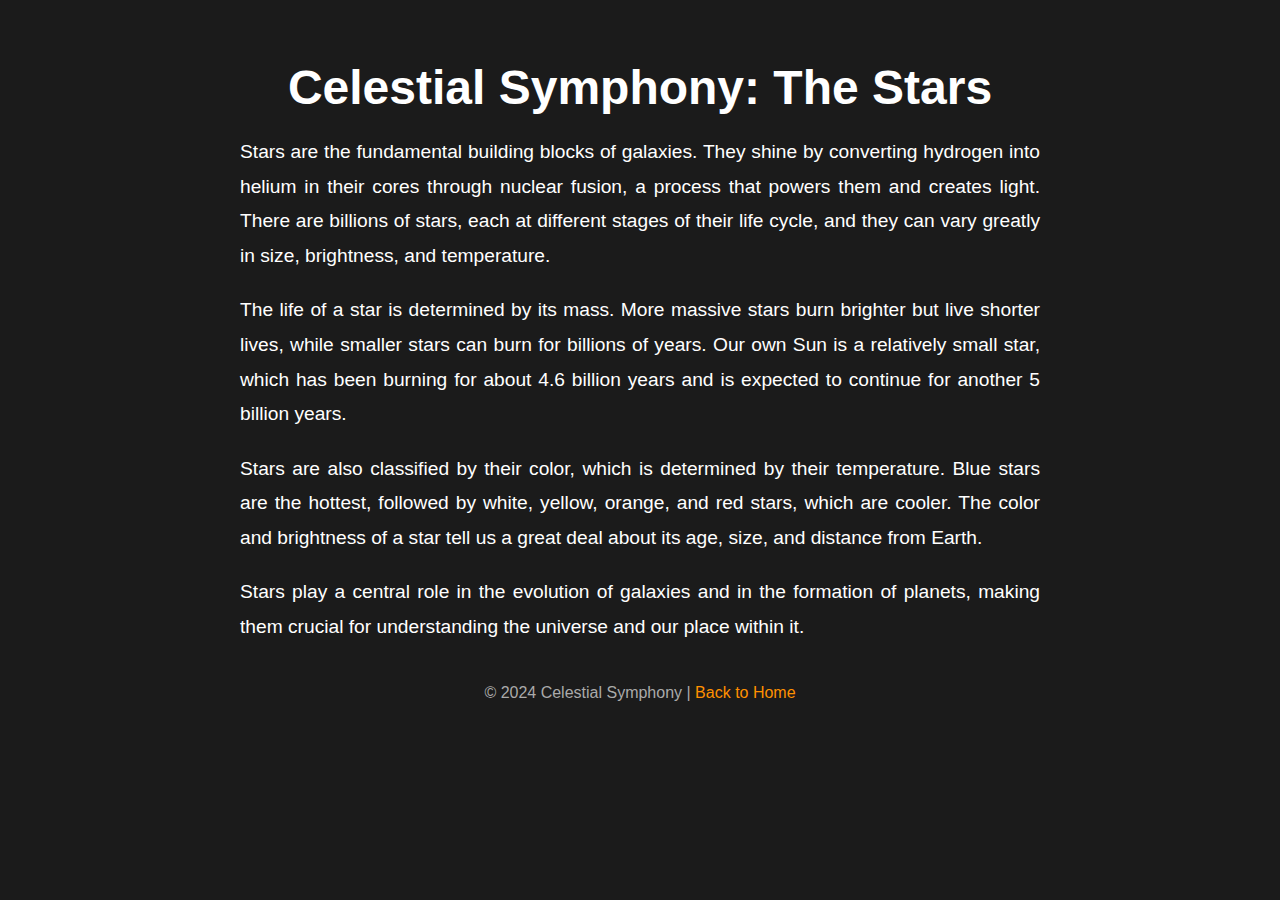
<file: celestial-symphony.html>
<!DOCTYPE html>
<html lang="en">
<head>
    <meta charset="UTF-8">
    <meta name="viewport" content="width=device-width, initial-scale=1.0">
    <title>Celestial Symphony - Stars</title>
    <style>
        body {
            font-family: 'Arial', sans-serif;
            background-color: #1b1b1b;
            color: #fff;
            padding: 20px;
        }

        h1 {
            font-size: 3rem;
            text-align: center;
            margin-bottom: 20px;
        }

        .content {
            max-width: 800px;
            margin: 0 auto;
        }

        .content p {
            font-size: 1.2rem;
            line-height: 1.8;
            margin-bottom: 20px;
            text-align: justify;
        }

        footer {
            text-align: center;
            margin-top: 40px;
            color: #aaa;
        }

        footer a {
            color: #ff9000;
            text-decoration: none;
        }

        footer a:hover {
            text-decoration: underline;
        }
    </style>
</head>
<body>
    <div class="content">
        <h1>Celestial Symphony: The Stars</h1>
        <p>
            Stars are the fundamental building blocks of galaxies. They shine by converting hydrogen into helium in their cores
            through nuclear fusion, a process that powers them and creates light. There are billions of stars, each at different
            stages of their life cycle, and they can vary greatly in size, brightness, and temperature.
        </p>
        <p>
            The life of a star is determined by its mass. More massive stars burn brighter but live shorter lives, while smaller
            stars can burn for billions of years. Our own Sun is a relatively small star, which has been burning for about 4.6
            billion years and is expected to continue for another 5 billion years.
        </p>
        <p>
            Stars are also classified by their color, which is determined by their temperature. Blue stars are the hottest,
            followed by white, yellow, orange, and red stars, which are cooler. The color and brightness of a star tell us
            a great deal about its age, size, and distance from Earth.
        </p>
        <p>
            Stars play a central role in the evolution of galaxies and in the formation of planets, making them crucial for
            understanding the universe and our place within it.
        </p>
    </div>

    <footer>
        <p>&copy; 2024 Celestial Symphony | <a href="index.html">Back to Home</a></p>
    </footer>
</body>
</html>
</file>
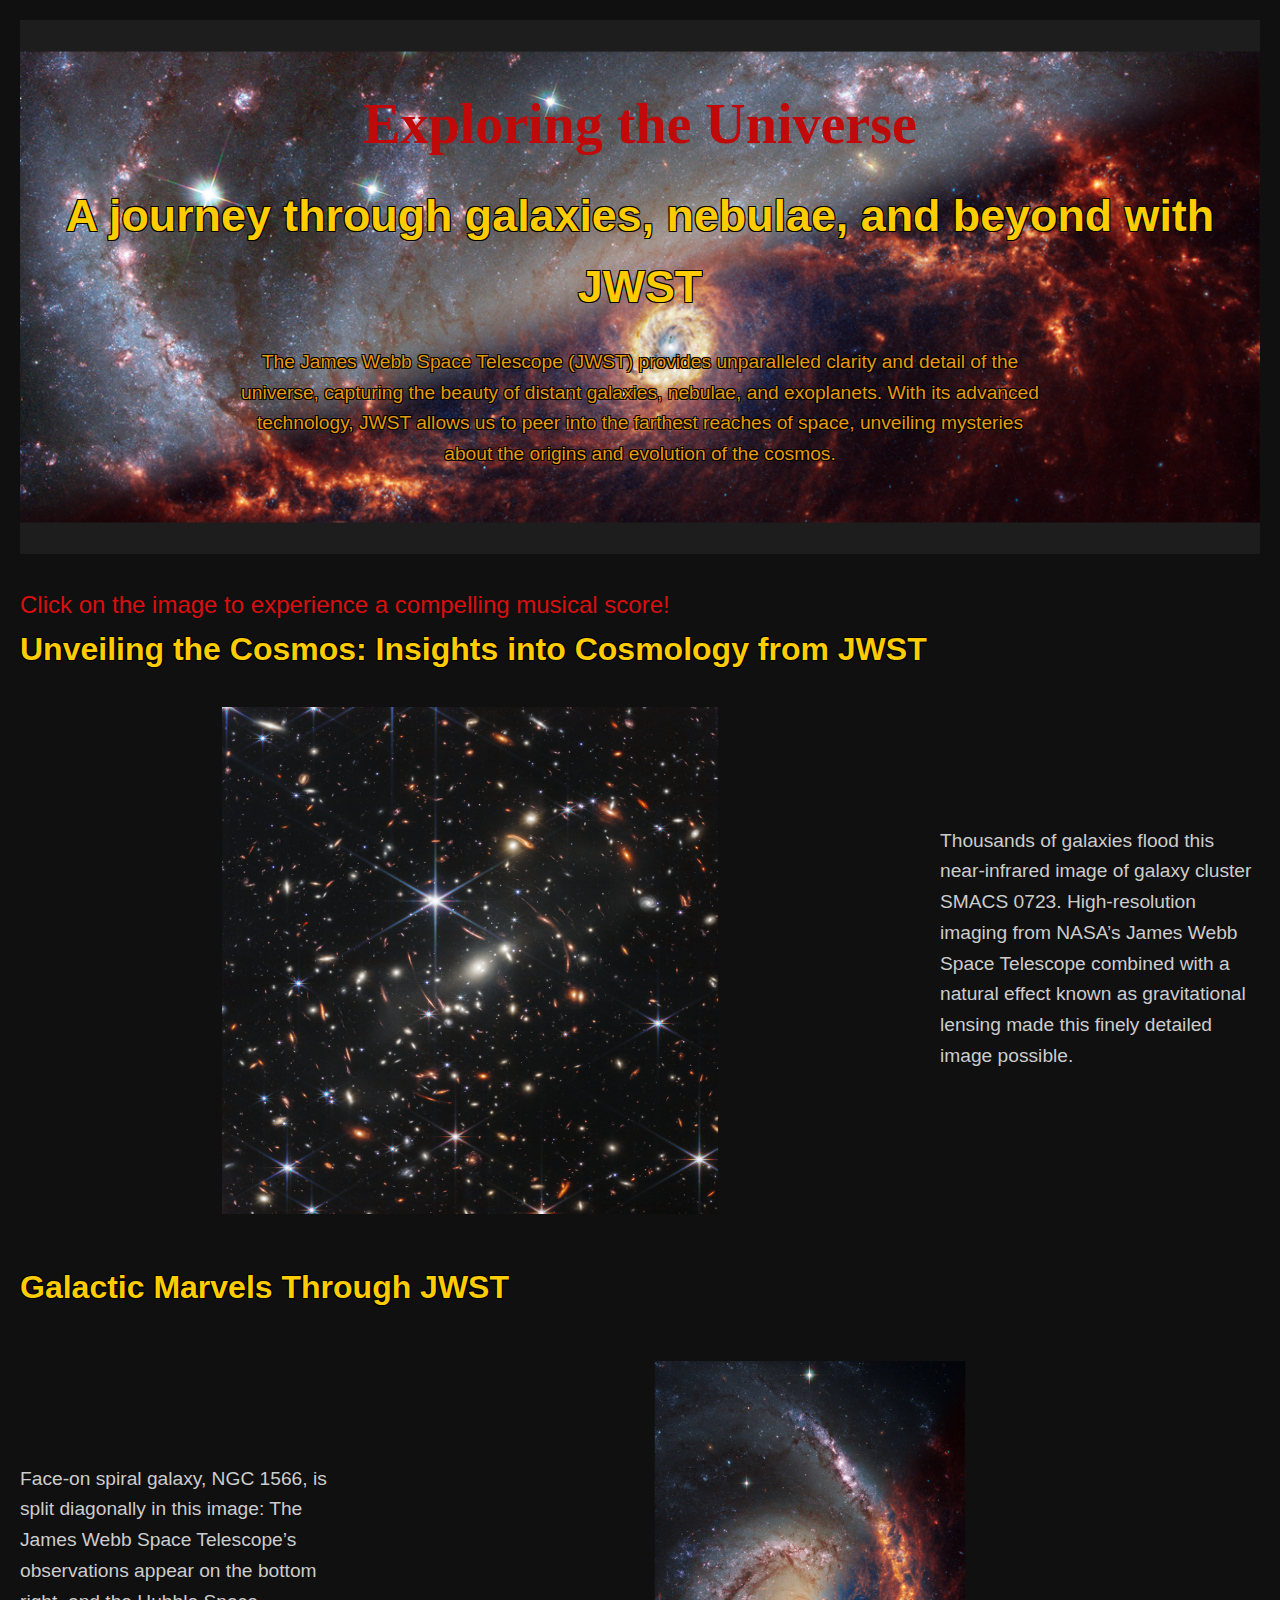
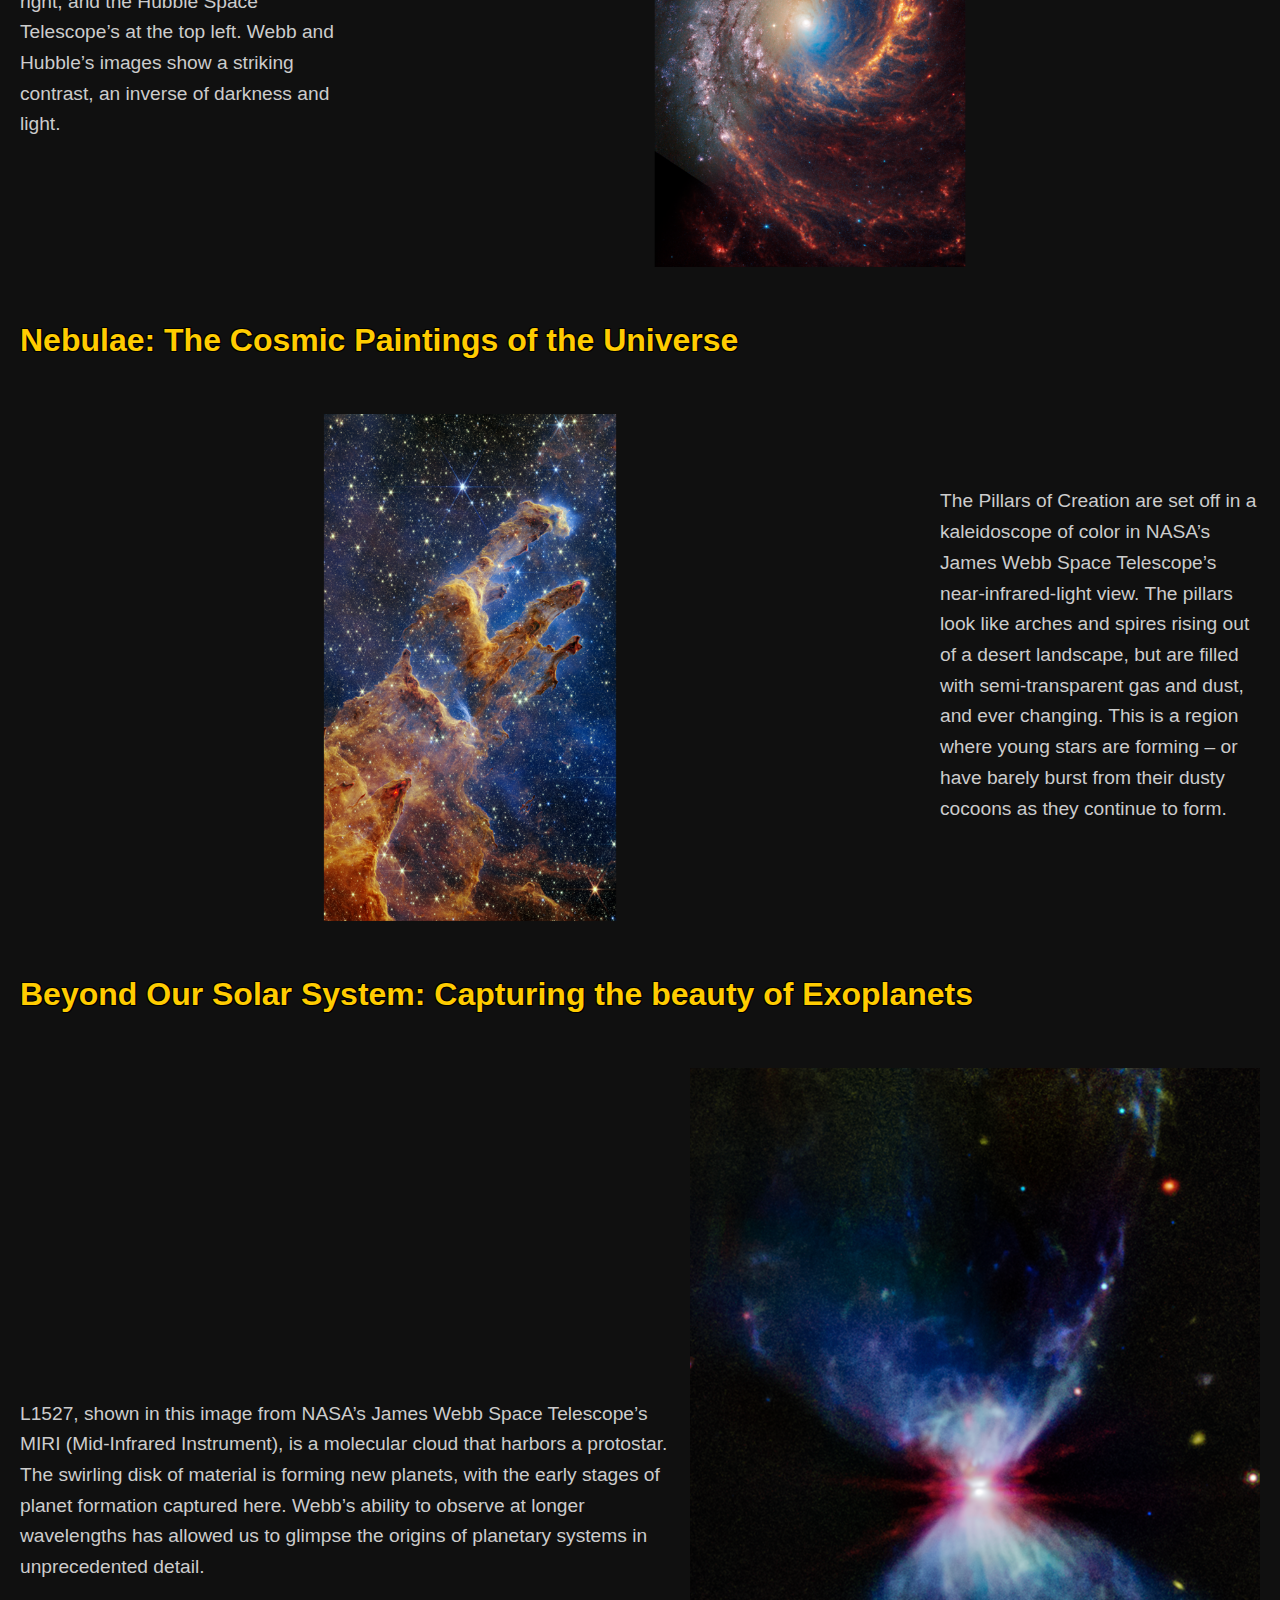
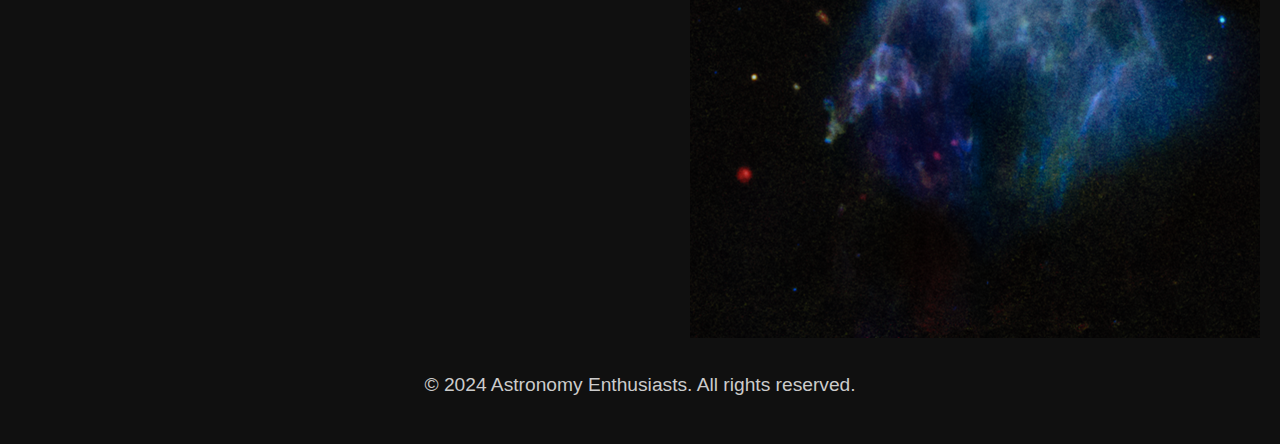
<file: early-universe.html>
<!DOCTYPE html>
<html lang="en">
<head>
    <meta charset="UTF-8">
    <meta name="viewport" content="width=device-width, initial-scale=1.0">
    <title>Stars - James Webb Space Telescope</title>
    <style>  
        /* General Reset */
        * {
            margin: 0;
            padding: 0;
            box-sizing: border-box;
        }

        body {
            font-family: 'Arial', sans-serif;
            line-height: 1.6;
            background-color: #101010;
            color: #fff;
            padding: 20px;
        }

        header {
            background-color: #1d1d1d;
            padding: 60px 20px;
            text-align: center;
            background-image: url("Media/headingimg.png"); /* Replace with your image path */
            background-size: cover;
            background-position: center;
            position: relative;
        }

        /* Add animation for the heading */
        @keyframes fadeIn {
            0% { opacity: 0; transform: translateY(-50px); }
            100% { opacity: 1; transform: translateY(0); }
        }

        header h1 {
            color: #c00a0a;
            font-size: 3.5rem;
           
            font-family: Cambria, Cochin, Georgia, Times, 'Times New Roman', serif;
            animation: fadeIn 2s ease-in-out; /* Animation applied */
        }

        .floating-text {
            position: relative;
            white-space: nowrap; /* Prevent line breaks */
            font-size: 1.5rem; /* Size of the floating text */
            color: #e70f0ff4; /* Color for floating text */
            animation: floatText 10s linear infinite; /* Animation duration and repetition */
        }

        @keyframes floatText {
            0% {
                transform: translateX(-100%); /* Start off screen on the left */
            }
            100% {
                transform: translateX(100%); /* Move to off screen on the right */
            }
        }

        /* Apply black border around yellowish text */
        header h2, header p, h2 {
            text-shadow: -1px -1px 0 #000, 1px -1px 0 #000, -1px 1px 0 #000, 1px 1px 0 #000; /* Black border */
        }

        header h2 {
            color: #ffcc00;
            font-size: 2.8rem;
            margin-top: 10px;
            animation: fadeIn 3s ease-in-out;
        }

        /* New description below heading */
        header p {
            font-size: 1.2rem;
            color: #e69a0d;
            margin-top: 20px;
            max-width: 800px;
            margin-left: auto;
            margin-right: auto;
            animation: fadeIn 4s ease-in-out;
        }

        main {
            margin-top: 2rem;
        }

        /* New animation for left to right */
        @keyframes slideInLeft {
            0% { 
                opacity: 0;
                transform: translateX(-100px);
            }
            100% {
                opacity: 1;
                transform: translateX(0);
            }
        }

        /* Apply slide-in-left animation to remaining <h2> elements */
        h2 {
            color: #ffcc00;
            font-size: 2rem;
            margin-bottom: 1.5rem;
            animation: slideInLeft 2s ease-in-out;
        }

        p {
            font-size: 1.2rem;
            margin-bottom: 1.5rem;
        }

        footer {
            text-align: center;
            margin-top: 2rem;
            font-size: 0.9rem;
            color: #ccc;
        }

        a {
            color: #ffcc00;
            text-decoration: none;
        }

        a:hover {
            text-decoration: underline;
        }

        /* Cosmology Section */
        .cosmology {
            display: flex;
            align-items: center;
            margin-top: 2rem;
        }

        .cosmology img {
            width: 900px;
            height: auto;
            margin-right: 20px;
            cursor: pointer; /* Change cursor to pointer */
        }

        .cosmology p {
            font-size: 1.2rem;
            color: #ccc;
            max-width: 900px;
            text-align: left;
        }

        /* Galactic Marvels Section */
        .galactic-marvels {
            display: flex;
            align-items: center;
            margin-top: 3rem;
        }

        .galactic-marvels img {
            width: 900px;
            height: auto;
            margin-left: 20px;
            cursor: pointer; /* Change cursor to pointer */
        }

        .galactic-marvels p {
            font-size: 1.2rem;
            color: #ccc;
            max-width: 1000px;
            text-align: left;
        }

        /* Nebulae Section */
        .nebulae {
            display: flex;
            align-items: center;
            margin-top: 3rem;
        }

        .nebulae img {
            width: 900px;
            height: auto;
            margin-right: 20px;
            cursor: pointer; /* Change cursor to pointer */
        }

        .nebulae p {
            font-size: 1.2rem;
            color: #ccc;
            max-width: 900px;
            text-align: left;
        }

        /* Exoplanet Section */
        .exoplanets {
            display: flex;
            align-items: center;
            margin-top: 3rem;
            justify-content: space-between; /* Add space between content */
        }

        .exoplanets img {
            width: 900px;
            height: auto;
            margin-left: 20px;
            cursor: pointer; /* Change cursor to pointer */
            order: 2; /* Move the image to the right */
        }

        .exoplanets p {
            font-size: 1.2rem;
            color: #ccc;
            max-width: 900px;
            text-align: left;
            order: 1; /* Keep the text on the left */
        }

    </style>
    <script>
        // Function to play/pause audio
        function toggleAudio(audio) {
            if (audio.paused) {
                audio.play();
                console.log("Playing audio:", audio.src);
            } else {
                audio.pause();
                console.log("Pausing audio:", audio.src);
            }
        }
    </script>
</head>
<body>
    <header>
        <h1>Exploring the Universe</h1>
        <h2>A journey through galaxies, nebulae, and beyond with JWST</h2>
        <p>
            The James Webb Space Telescope (JWST) provides unparalleled clarity and detail of the universe, capturing the beauty of distant galaxies, nebulae, and exoplanets. With its advanced technology, JWST allows us to peer into the farthest reaches of space, unveiling mysteries about the origins and evolution of the cosmos.
        </p>
    </header>

    <main>
        <div class="floating-text">Click on the image to experience a compelling musical score!</div>
        <h2>Unveiling the Cosmos: Insights into Cosmology from JWST</h2>

        <!-- Cosmology Section -->
        <div class="cosmology">
            <img src="Media/cosmology.png" alt="Galaxy Cluster SMACS 0723" onclick="toggleAudio(document.getElementById('audio-cosmology'));">
            <audio id="audio-cosmology" src="Media/aud1.mp3"></audio>
            <p>
                Thousands of galaxies flood this near-infrared image of galaxy cluster SMACS 0723. High-resolution imaging from NASA’s James Webb Space Telescope combined with a natural effect known as gravitational lensing made this finely detailed image possible.
            </p>
        </div>

        <h2 style="margin-top: 3rem;">Galactic Marvels Through JWST</h2>
        <div class="galactic-marvels">
            <audio id="audio-galaxy" src="Media/aud2.mp3"></audio>
            <p>
                Face-on spiral galaxy, NGC 1566, is split diagonally in this image: The James Webb Space Telescope’s observations appear on the bottom right, and the Hubble Space Telescope’s at the top left. Webb and Hubble’s images show a striking contrast, an inverse of darkness and light.
            </p>
            <img src="Media/galaxy.png" alt="NGC 1566 Galaxy" onclick="toggleAudio(document.getElementById('audio-galaxy'));"/>
        </div>

        <h2 style="margin-top: 3rem;">Nebulae: The Cosmic Paintings of the Universe</h2>
        <div class="nebulae">
            <audio id="audio-nebulae" src="Media/Qurbana.mp3"></audio>
            <img src="Media/nebulae.png" alt="Pillars of Creation" onclick="toggleAudio(document.getElementById('audio-nebulae'));">
            <p>
                The Pillars of Creation are set off in a kaleidoscope of color in NASA’s James Webb Space Telescope’s near-infrared-light view. The pillars look like arches and spires rising out of a desert landscape, but are filled with semi-transparent gas and dust, and ever changing. This is a region where young stars are forming – or have barely burst from their dusty cocoons as they continue to form.
            </p>
        </div>

        <!-- New Exoplanet Section -->
        <h2 style="margin-top: 3rem;">Beyond Our Solar System: Capturing the beauty of Exoplanets</h2>
        <div class="exoplanets">
            <!-- Audio for Exoplanet -->
            <audio id="audio-exoplanet" src="Media/Mysterious music.mp3"></audio>
            
            <!-- Exoplanet Description -->
            <p>
                L1527, shown in this image from NASA’s James Webb Space Telescope’s MIRI (Mid-Infrared Instrument), is a molecular cloud that harbors a protostar. 
                The swirling disk of material is forming new planets, with the early stages of planet formation captured here. 
                Webb’s ability to observe at longer wavelengths has allowed us to glimpse the origins of planetary systems in unprecedented detail.
            </p>
            
            <!-- Exoplanet Image -->
            <img src="Media/Exoplanet.png" alt="L1527 Exoplanet Image" onclick="toggleAudio(document.getElementById('audio-exoplanet'));">
        </div>
    </main>

    <footer>
        <p>&copy; 2024 Astronomy Enthusiasts. All rights reserved.</p>
    </footer>
</body>
</html>
</file>
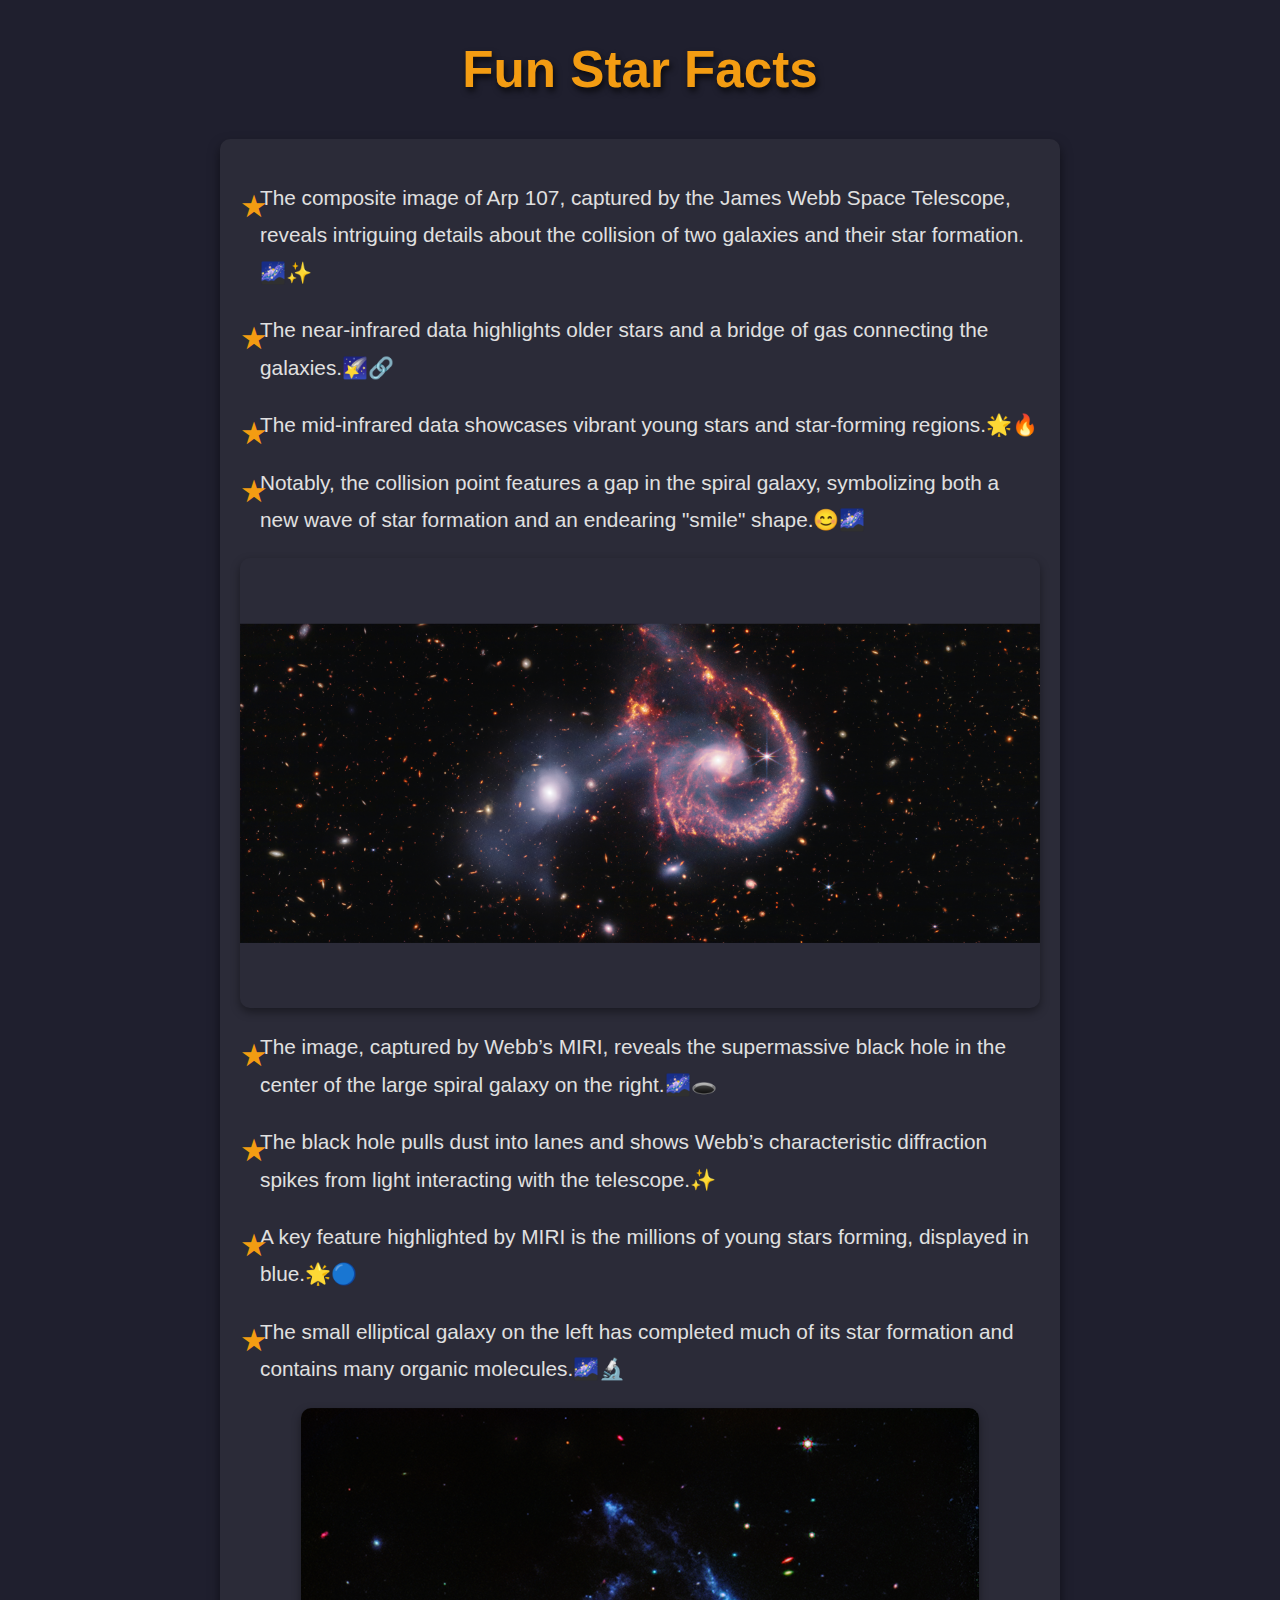
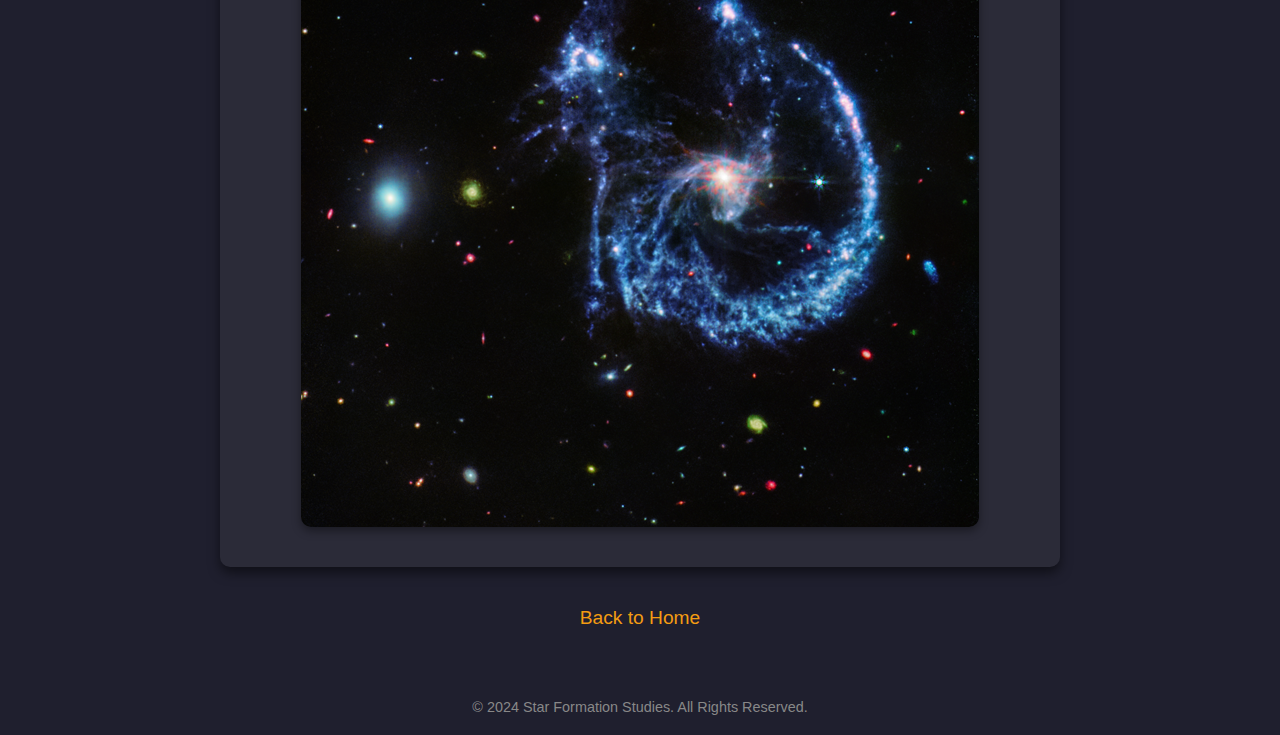
<file: funfacts.html>
<!DOCTYPE html>
<html lang="en">
<head>
    <meta charset="UTF-8">
    <meta name="viewport" content="width=device-width, initial-scale=1.0">
    <title>Fun Star Facts</title>
    <link href="https://fonts.googleapis.com/css2?family=Playfair+Display:wght@700&display=swap" rel="stylesheet">
    <style>
        
        body {
            margin: 0;
            padding: 0;
            background-color: #1f1f2e; /* Dark space-like background */
            font-family: 'Poppins', sans-serif;
            color: #e0e0e0; /* Soft white text */
        }

        /* Fun Star Facts Heading */
        h1 {
            text-align: center;
            font-size: 3.2em;
            margin-top: 40px;
            font-weight: 600;
            color: #f39c12;
            text-shadow: 2px 4px 6px rgba(0, 0, 0, 0.7);
        }

        /* Fun Facts Section */
        .fun-facts {
            margin: 40px auto;
            max-width: 800px;
            padding: 20px;
            background-color: #2b2b38; /* Slightly lighter for contrast */
            border-radius: 10px;
            box-shadow: 0px 6px 12px rgba(0, 0, 0, 0.5);
        }

        .fun-facts ul {
            list-style-type: none;
            padding: 0;
        }

        .fun-facts ul li {
            font-size: 1.3em;
            margin: 20px 0;
            padding-left: 20px;
            position: relative;
            line-height: 1.8;
            color: #e0e0e0;
        }

        .fun-facts ul li::before {
            content: '★'; /* Star bullet symbol */
            color: #f39c12;
            position: absolute;
            left: 0;
            top: 0;
            font-size: 1.5em;
        }

        /* Star Images */
        .fun-facts img {
            display: block;
            max-width: 100%;
            height: auto;
            margin: 20px auto;
            border-radius: 10px;
            box-shadow: 0px 4px 10px rgba(0, 0, 0, 0.4);
        }

        /* Link back to homepage */
        .link-back {
            display: block;
            text-align: center;
            margin-top: 40px;
            color: #f39c12;
            font-size: 1.2em;
            text-decoration: none;
            transition: color 0.3s ease;
        }

        .link-back:hover {
            color: #f1c40f;
        }

        footer {
            text-align: center;
            padding: 20px;
            color: #888;
            font-size: 0.9em;
            background-color: #1f1f2e;
            margin-top: 50px;
        }

        /* Apply aesthetic font to specific headings */
        .animated-text h3 {
            font-family: 'Playfair Display', serif; /* Use the selected aesthetic font */
            font-size: 2rem; /* Adjust the size as needed */
            color: #ff9000;
            animation: bounceIn 1.5s ease-in-out;
        }
    </style>
</head>
<body>

    <!-- Heading for Fun Facts -->
    <h1>Fun Star Facts</h1>

    <!-- Fun Facts in Bullet Points -->
    <div class="fun-facts">
        <ul>
            <li>The composite image of Arp 107, captured by the James Webb Space Telescope, reveals intriguing details about the collision of two galaxies and their star formation.🌌✨</li>
            <li>The near-infrared data highlights older stars and a bridge of gas connecting the galaxies.🌠🔗</li>
            <li>The mid-infrared data showcases vibrant young stars and star-forming regions.🌟🔥</li>
            <li>Notably, the collision point features a gap in the spiral galaxy, symbolizing both a new wave of star formation and an endearing "smile" shape.😊🌌</li>
        </ul>

        <!-- First Image (GIF or Image) -->
        <img src="Media/starpi.jpg" alt="Star Formation GIF">

        <ul>
            <li>The image, captured by Webb’s MIRI, reveals the supermassive black hole in the center of the large spiral galaxy on the right.🌌🕳️</li>
            <li>The black hole pulls dust into lanes and shows Webb’s characteristic diffraction spikes from light interacting with the telescope.✨</li>
            <li>A key feature highlighted by MIRI is the millions of young stars forming, displayed in blue.🌟🔵</li>
            <li>The small elliptical galaxy on the left has completed much of its star formation and contains many organic molecules.🌌🔬</li>
        </ul>

        <!-- Second Image -->
        <img src="Media/star11.png" alt="Star Image">

    </div>

    <!-- Link back to Home Page -->
    <a href="home.html" class="link-back">Back to Home</a>

    <footer>
        © 2024 Star Formation Studies. All Rights Reserved.
    </footer>

</body>
</html>
</file>
